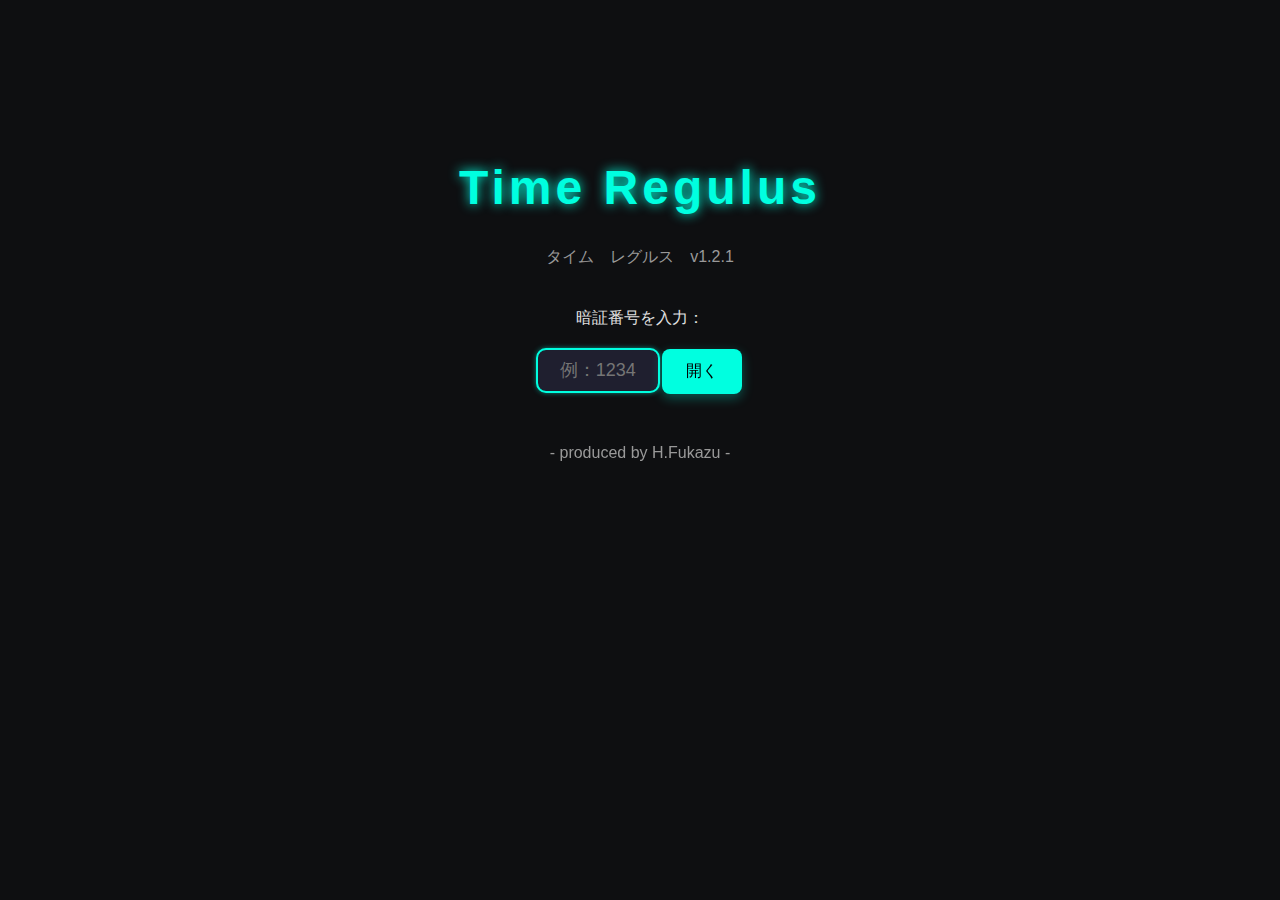
<file: index.html>
<!DOCTYPE html>
<html lang="ja">
<head>
  <meta charset="UTF-8">
  <title>Time Regulus</title>
  <meta name="viewport" content="width=device-width, initial-scale=1.0">
  <link rel="manifest" href="manifest.json">
  <link rel="apple-touch-icon" href="icon-192.png">
  <link rel="stylesheet" href="style.css">
</head>
<body class="fade-in">
  <!-- 🔐 ロック画面 -->
  <div id="lockScreen">
    <h1 class="fkz">Time Regulus</h1>
    <p class="subtitle">タイム　レグルス　v1.2.1</p>
    <label for="passcode">暗証番号を入力：</label><br>
    <input type="password" id="passcode" placeholder="例：1234" tabindex="1">
    <button class="action-btn" onclick="checkPass()" tabindex="2">開く</button>
    <p id="error" style="color:red;"></p><br>
    <p class="subtitle">- produced by H.Fukazu -</p>
  </div>

  <!-- 🔁 モード選択画面 -->
  <div id="modeSelect" style="display:none; text-align:center;">
    <h1 class="fkz">Time Regulus</h1>
    <p class="subtitle">- モード選択 -</p>
    <div style="display: flex; flex-direction: column; align-items: center; gap: 20px; margin-top: 40px;">
      <button class="action-btn" onclick="showErrorMode()" tabindex="3">誤差の計算</button>
      <button class="action-btn" onclick="showCorrectionMode()" tabindex="4">補正時刻の計算</button>
    </div>
  </div>

  <!-- 🧮 誤差計算モード -->
  <div id="errorMode" style="display:none;">
    <div class="mode-card">
      <button class="back-btn" onclick="backToModeSelect()">← モード選択に戻る</button>
      <h2>誤差の計算</h2>
      <div class="input-group">
        <label>標準時刻：</label><br>
        <input type="datetime-local" id="standardTime">
        <select id="standardSeconds" class="seconds-select">
          <option value="">秒</option>
        </select>
      </div>
      <div class="input-group">
        <label>表示時刻：</label><br>
        <input type="datetime-local" id="displayTime">
        <select id="displaySeconds" class="seconds-select">
          <option value="">秒</option>
        </select>
      </div>
      <button class="action-btn" onclick="calculateError()">誤差を計算</button>
      <div class="result-box" id="result"></div>
      <button class="action-btn" id="toReverseButton" onclick="switchToCorrectionMode()" style="display:none;">⇆ 補正時刻を計算</button>
    </div>
  </div>

  <!-- 🔧 補正モード -->
  <div id="correctionMode" class="mode-card deep-green" style="display:none;">
    <button class="back-btn" onclick="backToModeSelect()" tabindex="12">← モード選択に戻る</button>
    <p class="subtitle">補正時刻の計算</p>

    <label>補正に使う誤差：</label>
    <div class="flex-wrap">
      <div class="unit-input">
        <input type="number" id="errorDays" min="0" step="1" oninput="reverseCalculate()" tabindex="13">
        <span class="unit-label">日</span>
      </div>
      <div class="unit-input">
        <input type="number" id="errorHours" min="0" max="23" step="1" oninput="reverseCalculate()" tabindex="14">
        <span class="unit-label">時</span>
      </div>
      <div class="unit-input">
        <input type="number" id="errorMinutes" min="0" max="59" step="1" oninput="reverseCalculate()" tabindex="15">
        <span class="unit-label">分</span>
      </div>
      <div class="unit-input">
        <input type="number" id="errorSeconds" min="0" max="59" step="1" oninput="reverseCalculate()" tabindex="16">
        <span class="unit-label">秒</span>
      </div>
    </div>

    <div class="input-group">
      <label for="errorDirection" style="display:inline-block;">表示時刻は標準時刻より：</label>
      <select id="errorDirection" onchange="reverseCalculate()" tabindex="17">
        <option value="late">進んでいる</option>
        <option value="early">遅れている</option>
      </select>
    </div>

    <!-- ⇆変換ボタン -->
    <div style="margin: 12px 0;">
      <button class="action-btn toggle-btn" onclick="toggleReverseMode()" tabindex="18">⇆変換</button>
    </div>

    <!-- 入力枠切り替え -->
    <div id="reverseTimeBlock" class="input-group">
      <label id="reverseTimeLabel" for="reverseDisplayTime">表示時刻:</label><br>
      <input type="datetime-local" id="reverseDisplayTime" step="60" tabindex="19">
      <select id="reverseDisplaySeconds" class="seconds-select" tabindex="20">
        <option value="">秒</option>
      </select>
    </div>

    <button id="reverseCalcButton" class="action-btn" onclick="handleReverseCalculation()" tabindex="21">補正時刻を計算</button>

    <div id="reverseResult" class="result-box"></div>
  </div>

  <script src="script.js" defer></script>
  <script>
    if ("serviceWorker" in navigator) {
      navigator.serviceWorker.register("service-worker.js")
        .then(() => console.log("Service Worker registered"))
        .catch(error => console.error("Service Worker registration failed:", error));
    }
  </script>
</body>
</html>
</file>
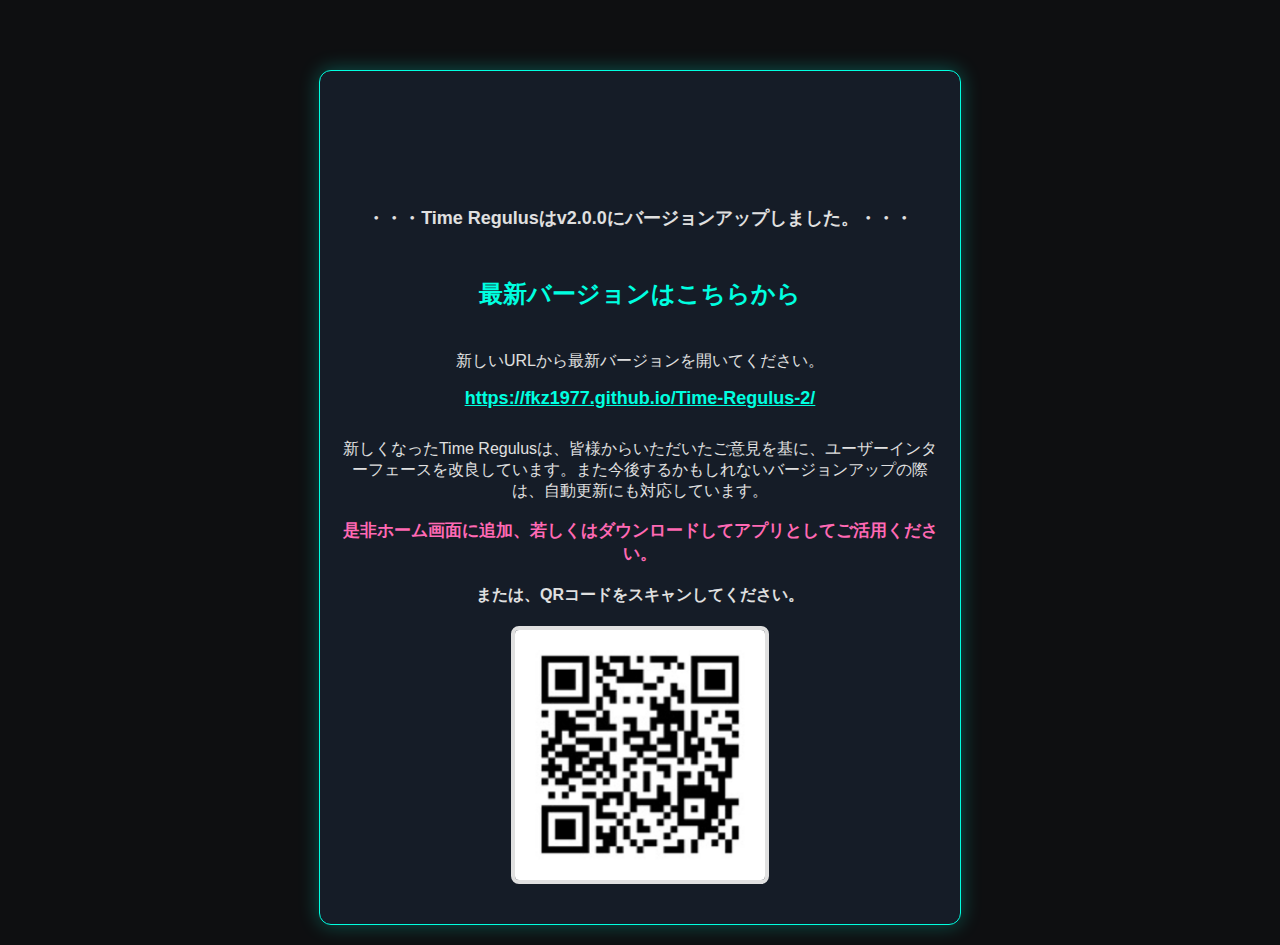
<file: index_z.html>
<!DOCTYPE html>
<html lang="ja">
<head>
  <meta charset="UTF-8">
  <title>【重要】Time Regulus 更新のお知らせ</title>
 
<script async src="https://www.googletagmanager.com/gtag/js?id=G-R7PW7DY4GF"></script>
<script>
  window.dataLayer = window.dataLayer || [];
  function gtag(){dataLayer.push(arguments);}
  gtag('js', new Date());

  gtag('config', 'G-R7PW7DY4GF');
</script>
  
   <meta name="viewport" content="width=device-width, initial-scale=1.0">
  <style>
    /* 元のアプリのスタイル変数の一部を再利用して見た目を統一 */
    :root {
      --bg-dark: #0e0f11;
      --accent: #00ffe0; /* 水色/メインカラー */
      --text-main: #e0e0e0;
      --text-sub: #999;
      --pink-highlight: #ff69b4; /* ピンク色 */
    }
    body {
      font-family: -apple-system, BlinkMacSystemFont, "Segoe UI", Roboto, Helvetica, Arial, sans-serif;
      background-color: var(--bg-dark);
      color: var(--text-main);
      text-align: center;
      padding: 20px;
      margin: 0;
      display: flex;
      flex-direction: column;
      align-items: center;
      min-height: 100vh;
      box-sizing: border-box;
    }
    .container {
      max-width: 600px;
      margin-top: 50px;
      padding: 20px;
      border: 1px solid var(--accent);
      border-radius: 12px;
      background-color: #151c27;
      box-shadow: 0 0 20px rgba(0, 255, 224, 0.3);
    }
    .fkz {
        font-family: 'serif'; 
        color: var(--accent);
        text-shadow: 0 0 15px rgba(0, 255, 224, 0.7);
        margin-bottom: 0;
        font-size: 38px;
        opacity: 0; 
        animation: fadeIn 2s forwards; 
    }
    .subtitle {
        color: var(--text-sub);
        margin-top: 4px;
        margin-bottom: 20px;
        font-size: 16px; 
        opacity: 0; 
        animation: fadeIn 2s forwards 0.5s; 
    }
    h2 {
      color: var(--accent);
      display: inline-block;
      padding-bottom: 5px;
      margin-top: 30px;
    }
    a {
      color: var(--accent);
      font-weight: bold;
    }
    img {
      max-width: 250px;
      height: auto;
      margin: 20px auto;
      display: block;
      border: 4px solid var(--text-main);
      border-radius: 8px;
    }
    .url-link {
        word-break: break-all;
        display: block;
        margin-top: 10px;
        font-size: 18px;
    }
    .pink-highlight-text {
        color: var(--pink-highlight); 
        font-weight: bold;
        font-size: 17px; 
    }

    /* フェードインアニメーションの定義 */
    @keyframes fadeIn {
      from { opacity: 0; transform: translateY(10px); }
      to { opacity: 1; transform: translateY(0); }
    }
  </style>
</head>
<body>
  <div class="container">
    <h1 class="fkz">Time Regulus</h1>
    <p class="subtitle">v1.5.1 → v2.0.0 アップデートのお知らせ</p>
    
    <p style="font-weight: bold; font-size: 18px; margin-top: 20px;">
        ・・・Time Regulusはv2.0.0にバージョンアップしました。・・・
    </p>

    <h2>最新バージョンはこちらから</h2>
    <p>新しいURLから最新バージョンを開いてください。</p>
    <a href="https://fkz1977.github.io/Time-Regulus-2/" target="_blank" class="url-link">https://fkz1977.github.io/Time-Regulus-2/</a>

    <p style="margin-top: 30px;">
        新しくなったTime Regulusは、皆様からいただいたご意見を基に、ユーザーインターフェースを改良しています。また今後するかもしれないバージョンアップの際は、自動更新にも対応しています。
    </p>

    <p class="pink-highlight-text">
        是非ホーム画面に追加、若しくはダウンロードしてアプリとしてご活用ください。
    </p>

    <p style="margin-top: 20px; font-weight: bold;">または、QRコードをスキャンしてください。</p>
    
    <img src="QRCorde.PNG" alt="新しいTime RegulusのQRコード">

  </div>

  <script src="register-sw.js"></script> 
</body>
</html>
</file>
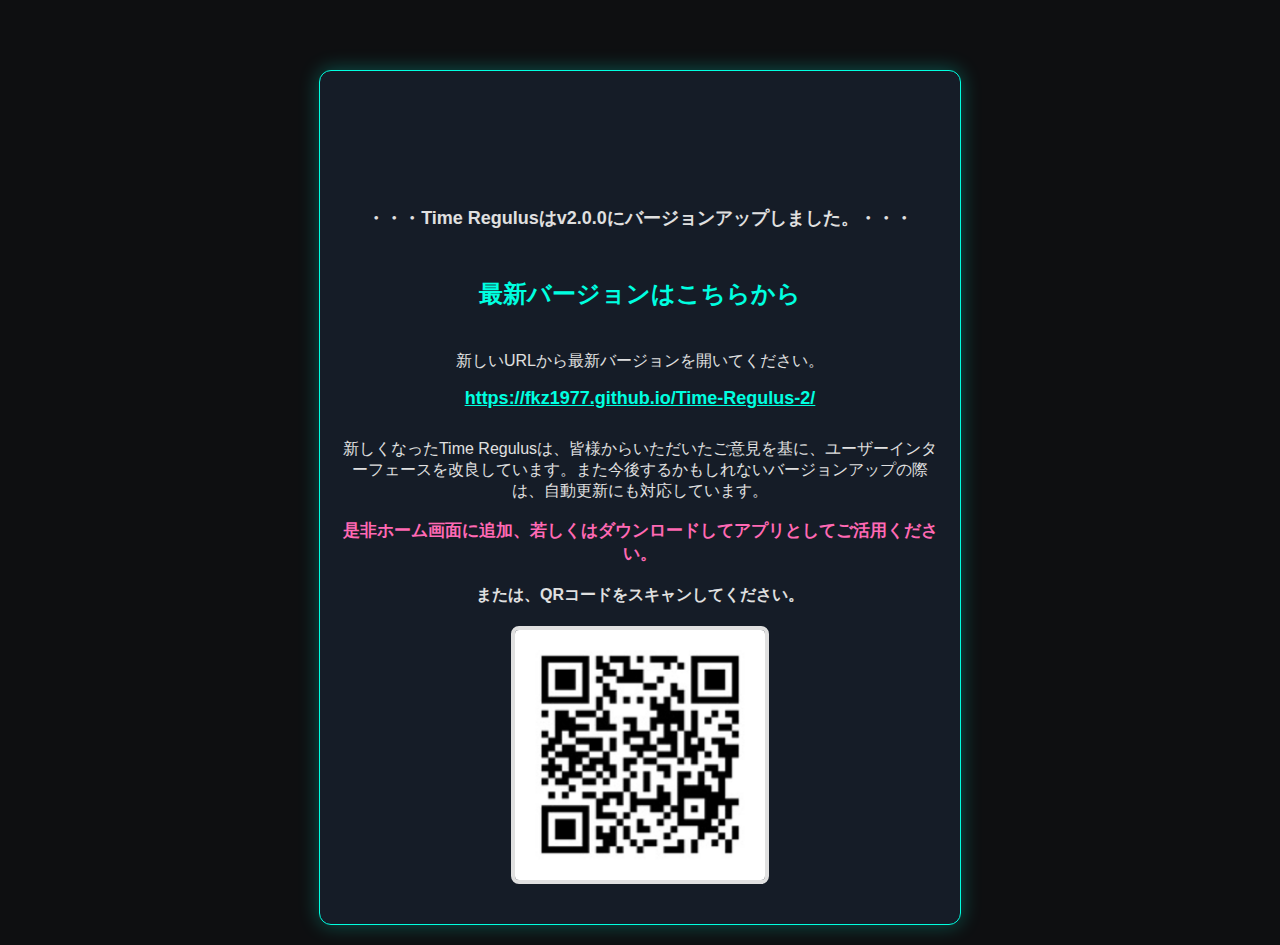
<file: index_zz.html>
<!DOCTYPE html>
<html lang="ja">
<head>
  <meta charset="UTF-8">
  <title>【重要】Time Regulus 更新のお知らせ</title>
 
<!-- Google tag (gtag.js) -->
<script async src="https://www.googletagmanager.com/gtag/js?id=G-R7PW7DY4GF"></script>
<script>
  window.dataLayer = window.dataLayer || [];
  function gtag(){dataLayer.push(arguments);}
  gtag('js', new Date());

  gtag('config', 'G-R7PW7DY4GF');
</script>
  
   <meta name="viewport" content="width=device-width, initial-scale=1.0">
  <style>
    /* 元のアプリのスタイル変数の一部を再利用して見た目を統一 */
    :root {
      --bg-dark: #0e0f11;
      --accent: #00ffe0; /* 水色/メインカラー */
      --text-main: #e0e0e0;
      --text-sub: #999;
      --pink-highlight: #ff69b4; /* ピンク色 */
    }
    body {
      font-family: -apple-system, BlinkMacSystemFont, "Segoe UI", Roboto, Helvetica, Arial, sans-serif;
      background-color: var(--bg-dark);
      color: var(--text-main);
      text-align: center;
      padding: 20px;
      margin: 0;
      display: flex;
      flex-direction: column;
      align-items: center;
      min-height: 100vh;
      box-sizing: border-box;
    }
    .container {
      max-width: 600px;
      margin-top: 50px;
      padding: 20px;
      border: 1px solid var(--accent);
      border-radius: 12px;
      background-color: #151c27;
      box-shadow: 0 0 20px rgba(0, 255, 224, 0.3);
    }
    .fkz {
        font-family: 'serif'; 
        color: var(--accent);
        text-shadow: 0 0 15px rgba(0, 255, 224, 0.7);
        margin-bottom: 0;
        font-size: 38px;
        opacity: 0; 
        animation: fadeIn 2s forwards; 
    }
    .subtitle {
        color: var(--text-sub);
        margin-top: 4px;
        margin-bottom: 20px;
        font-size: 16px; 
        opacity: 0; 
        animation: fadeIn 2s forwards 0.5s; 
    }
    h2 {
      color: var(--accent);
      /* border-bottom: 2px solid var(--accent); を削除 */
      display: inline-block;
      padding-bottom: 5px;
      margin-top: 30px;
    }
    a {
      color: var(--accent);
      /* text-decoration: none; を削除 */
      font-weight: bold;
    }
    img {
      max-width: 250px;
      height: auto;
      margin: 20px auto;
      display: block;
      border: 4px solid var(--text-main);
      border-radius: 8px;
    }
    .url-link {
        word-break: break-all;
        display: block;
        margin-top: 10px;
        font-size: 18px;
    }
    .pink-highlight-text {
        color: var(--pink-highlight); 
        font-weight: bold;
        font-size: 17px; 
    }

    /* フェードインアニメーションの定義 */
    @keyframes fadeIn {
      from { opacity: 0; transform: translateY(10px); }
      to { opacity: 1; transform: translateY(0); }
    }
  </style>
</head>
<body>
  <div class="container">
    <h1 class="fkz">Time Regulus</h1>
    <p class="subtitle">v1.5.1 → v2.0.0 アップデートのお知らせ</p>
    
    <p style="font-weight: bold; font-size: 18px; margin-top: 20px;">
        ・・・Time Regulusはv2.0.0にバージョンアップしました。・・・
    </p>

    <h2>最新バージョンはこちらから</h2>
    <p>新しいURLから最新バージョンを開いてください。</p>
    <a href="https://fkz1977.github.io/Time-Regulus-2/" target="_blank" class="url-link">https://fkz1977.github.io/Time-Regulus-2/</a>

    <p style="margin-top: 30px;">
        新しくなったTime Regulusは、皆様からいただいたご意見を基に、ユーザーインターフェースを改良しています。また今後するかもしれないバージョンアップの際は、自動更新にも対応しています。
    </p>

    <p class="pink-highlight-text">
        是非ホーム画面に追加、若しくはダウンロードしてアプリとしてご活用ください。
    </p>

    <p style="margin-top: 20px; font-weight: bold;">または、QRコードをスキャンしてください。</p>
    
    <img src="QRCorde.PNG" alt="新しいTime RegulusのQRコード">

  </div>
</body>
</html>
</file>
<file: style.css>
:root {
  --bg-dark: #0e0f11;
  --card-bg: rgba(120, 110, 255, 0.38);
  --accent: #00ffe0;
  --text-main: #e0e0e0;
  --text-sub: #999;
  --btn-bg: #00ffe0;
  --btn-text: #000;
  --deep-green: #134d33;
}

body {
  margin: 0;
  padding: 0;
  font-family: 'Inter', sans-serif;
  background: var(--bg-dark);
  color: var(--text-main);
  display: flex;
  flex-direction: column;
  align-items: center;
  min-height: 100vh;
}

input:focus, select:focus, button:focus {
  outline: 2px solid var(--accent);
  box-shadow: 0 0 6px var(--accent);
}

h1.fkz {
  font-size: 48px;
  color: var(--accent);
  text-shadow: 0 0 12px var(--accent);
  margin-top: 60px;
  letter-spacing: 4px;
}

.subtitle {
  font-size: 16px;
  color: var(--text-sub);
  margin-bottom: 40px;
}

.mode-card {
  background: var(--card-bg);
  backdrop-filter: blur(12px);
  border-radius: 16px;
  padding: 30px;
  width: 90%;
  max-width: 500px;
  box-shadow: 0 0 20px rgba(0,0,0,0.4);
  margin-top: 40px;
}

.deep-green {
  background-color: var(--deep-green);
}

.input-group {
  margin-top: 12px;
  margin-bottom: 20px;
}

input[type="datetime-local"] {
  width: 220px;
}

.seconds-select {
  width: 80px;
  margin-top: 8px;
}

#errorDirection {
  width: 160px;
  display: inline-block;
  margin-left: 8px;
  color: red;
}

input, select {
  padding: 10px;
  font-size: 16px;
  border-radius: 8px;
  border: none;
  background-color: #1f1f2f;
  color: var(--text-main);
}

.action-btn {
  background-color: var(--btn-bg);
  color: var(--btn-text);
  border: none;
  padding: 12px 24px;
  font-size: 16px;
  border-radius: 8px;
  cursor: pointer;
  margin-top: 20px;
  box-shadow: 0 4px 12px rgba(0,255,224,0.3);
  transition: transform 0.2s ease;
}

.action-btn:hover {
  transform: scale(1.05);
}

.back-btn {
  background: none;
  border: none;
  color: var(--accent);
  font-size: 16px;
  margin-bottom: 20px;
  cursor: pointer;
  transition: transform 0.2s ease;
}

.back-btn:hover {
  transform: scale(1.05);
}

.result-box {
  margin-top: 30px;
  font-size: 18px;
  line-height: 1.6;
  color: var(--accent);
  text-align: center;
  margin: 20px 0;
}

.result-box p {
  margin: 20px 0;
}

.flex-wrap {
  display: flex;
  flex-direction: row;
  gap: 6px;
  flex-wrap: nowrap;
  overflow-x: auto;
  margin-bottom: 24px;
}

.unit-input {
  display: flex;
  align-items: center;
  gap: 4px;
  margin-bottom: 12px;
  flex: 1 1 auto;
  min-width: 60px;
}

.unit-input input {
  width: 30px;
  min-width: 30px;
  max-width: 30px;
  padding: 4px 6px;
  font-size: 14px;
  border-radius: 6px;
  border: none;
  background-color: #1f1f2f;
  color: var(--text-main);
  text-align: right;
}

.unit-label {
  font-size: 14px;
  color: var(--text-main);
  white-space: nowrap;
  margin-left: 2px;
}

#lockScreen {
  text-align: center;
  margin-top: 100px;
}

#lockScreen input {
  width: 100px;
  text-align: center;
  padding: 10px;
  font-size: 18px;
  border-radius: 8px;
  border: none;
  color: var(--text-main);
}

#modeSelect {
  padding-top: 80px;
}

#errorMode, #correctionMode {
  padding-top: 60px;
}
</file>
